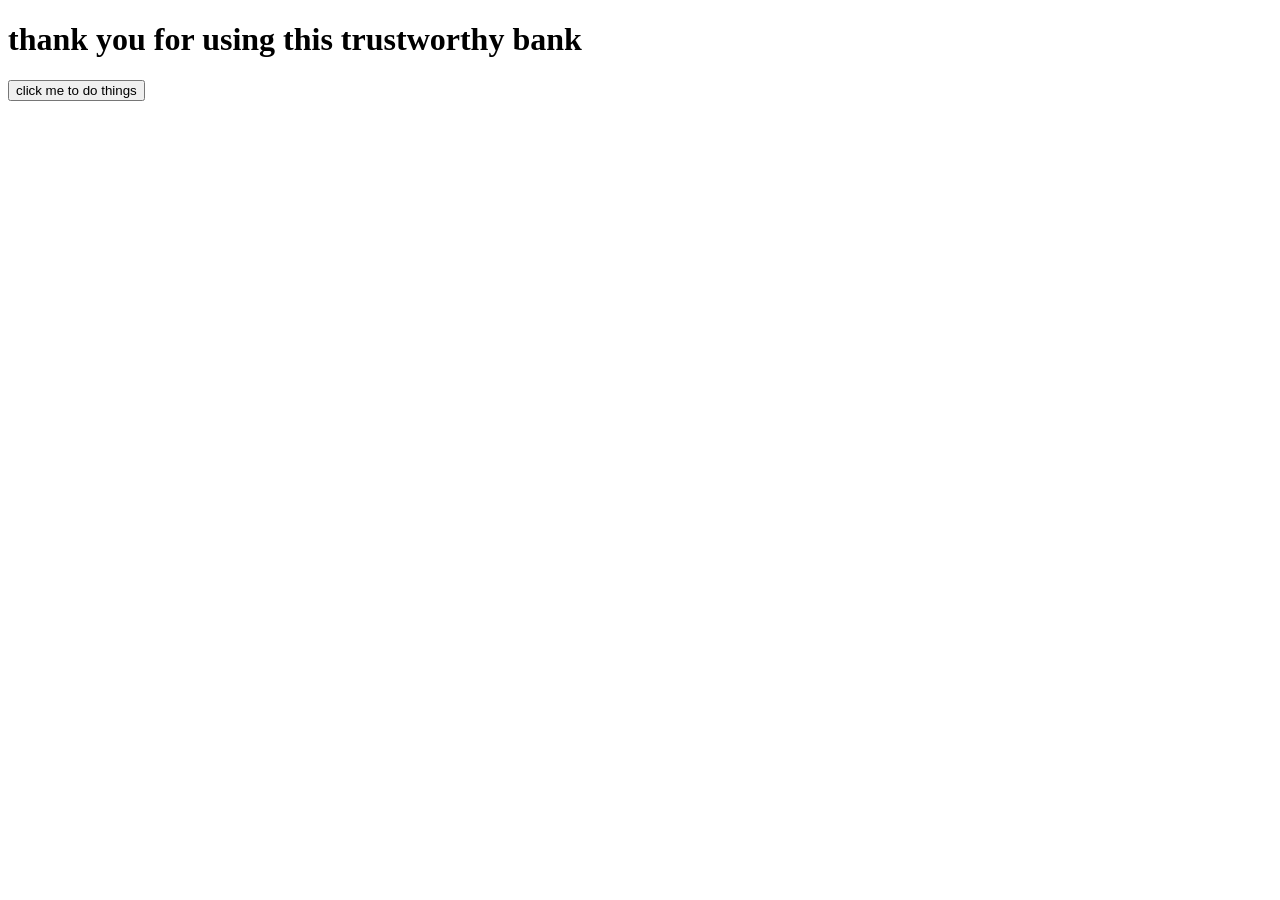
<file: lesson05/index.html>
<!DOCTYPE html>
<html lang="en" dir="ltr">
  <head>
    <meta charset="utf-8">
    <title>Bank Website</title>
  </head>
  <body>
    <h1> thank you for using this trustworthy bank</h1>
    <button onclick = "btn()"> click me to do things </button>

    <!--
    Direcitons:
    Enter Q to quit (immediately quits the program).
    Enter W to withdraw.
    The user will be prompted again to enter an amount to withdraw. After withdrawing money, they should be able to type another option.
    Enter D to deposit.
    The user will be prompted again to enter an amount to deposit. After depositing money, they should be able to type another option.
    Enter B to view balance.
    The user will see their balance. Afterwards, they should be able to type another option.
    The balance should update after any Withdrawal or Deposit transactions.
    The program will loop asking for input until the user enters Q.

    Extra challenges: The additional requirements below are optional. Implement them if you finish the Regular Challenge 1 (above) and are up for more!

  The user should not be able to make excessive withdrawals (no negative balances).
  The user should have a deposit cap of $50,000.
  The user should receive a warning to protect against low balances.
  Create an alert if the user tries to withdraw an amount that would leave them with less than $300 in their account, asking them to confirm if they're sure.-->
    <script src="./bank.js" charset="utf-8"></script>
  </body>
</html>
</file>
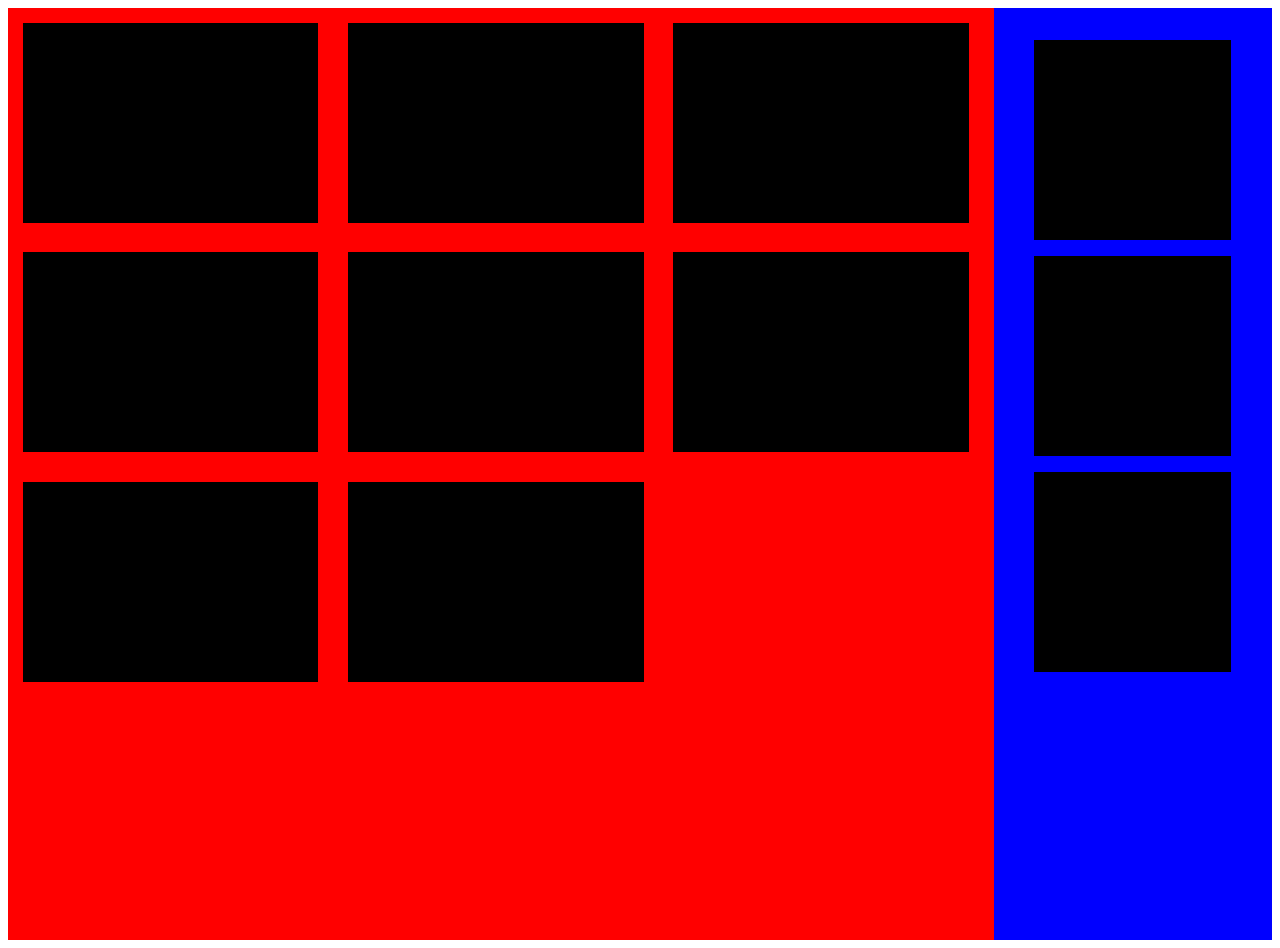
<file: lesson06/media-queries/index.html>
<!DOCTYPE html>
<html>
<head>
  <meta charset="utf-8">

  <title>Media Queries</title>
  <meta name="viewport" content="width=device-width, initial-scale=1">
  <link rel="stylesheet" type="text/css" media="screen" href="./styles.css">
</head>
<body>
  <section class="main-content">
    <section class="left-section">
      <div class="box-wrapper">
        <div class="box"></div>
        <div class="box"></div>
        <div class="box"></div>
        <div class="box"></div>
        <div class="box"></div>
        <div class="box"></div>
        <div class="box"></div>
        <div class="box"></div>
      </div>
    </section>
    <section class="right-section">
      <div class="box"></div>
      <div class="box"></div>
      <div class="box"></div>
    </section>

  </section>
</body>
</html>
</file>
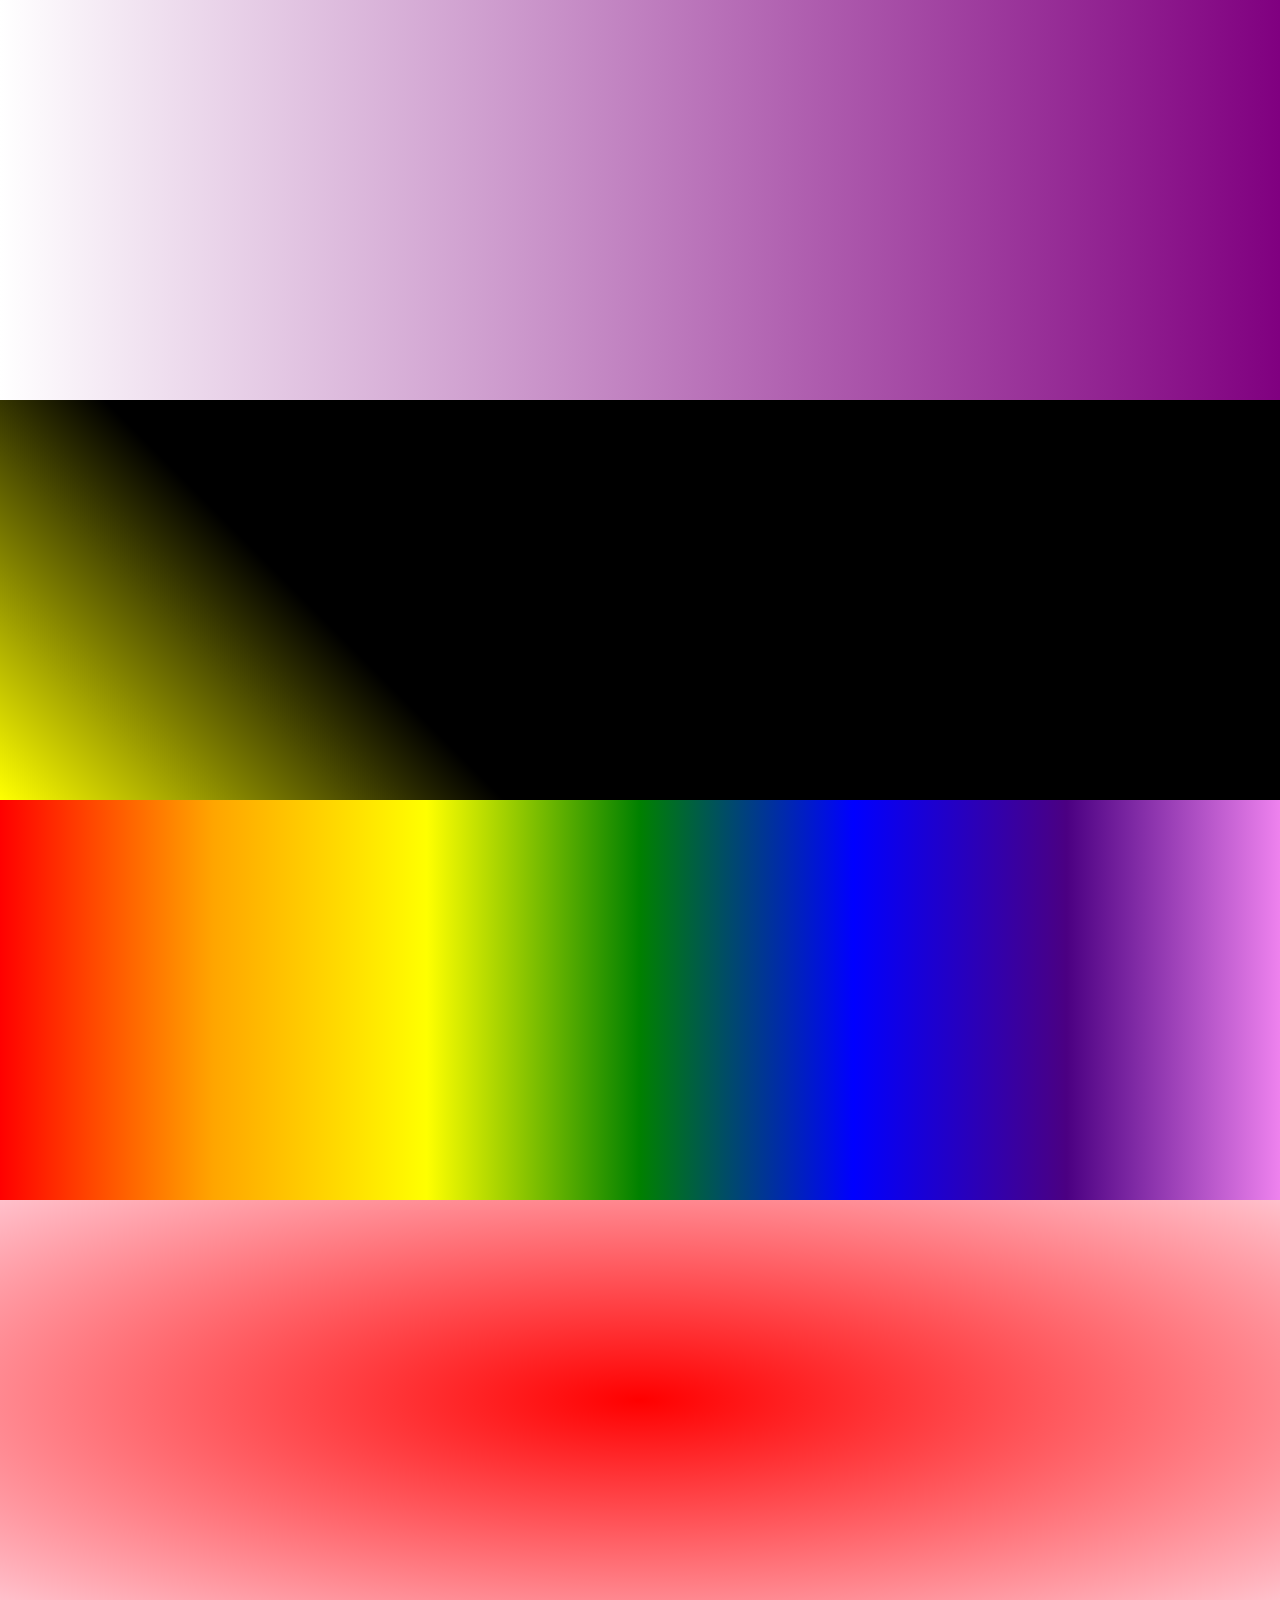
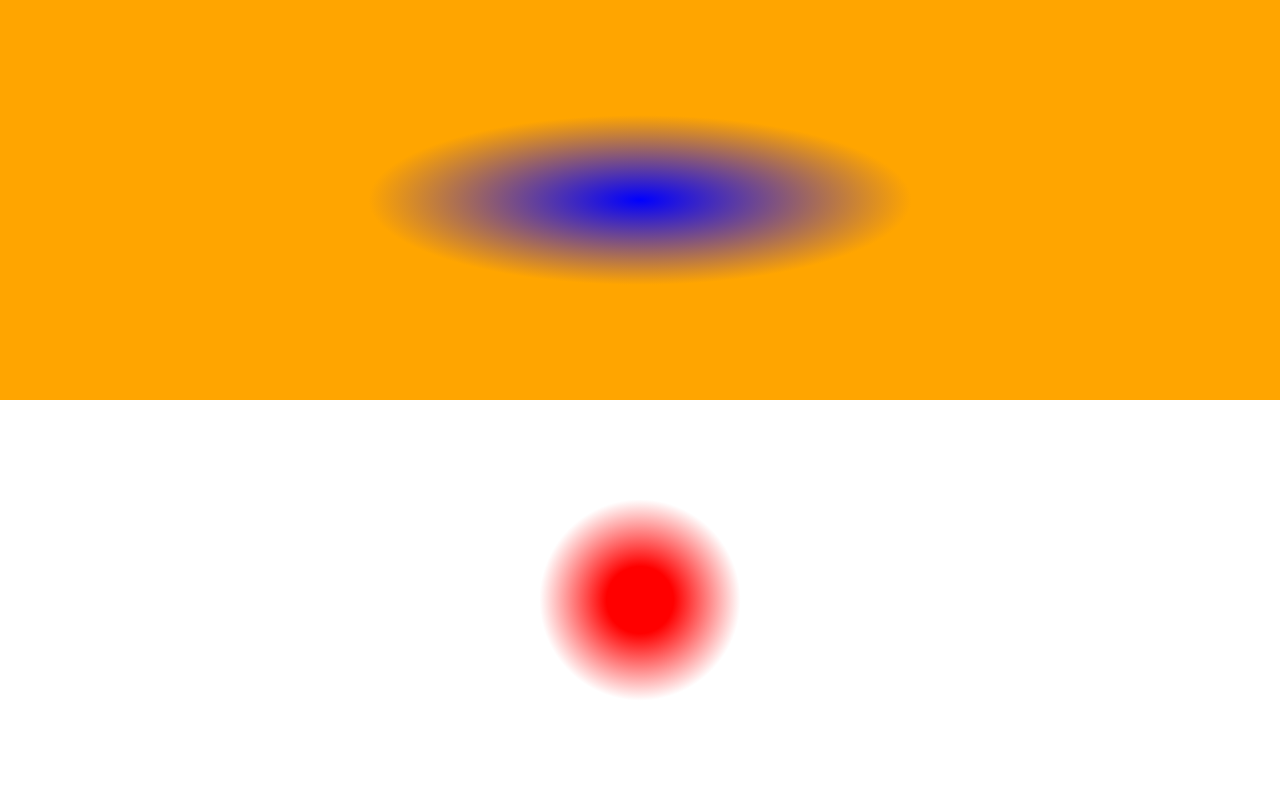
<file: lesson07/gradients/solution-code/index.html>
<!DOCTYPE html>
<html lang="en">
<head>
    <meta charset="UTF-8">
    <meta name="viewport" content="width=device-width, initial-scale=1.0">
    <meta http-equiv="X-UA-Compatible" content="ie=edge">
    <link rel="stylesheet" href="./styles.css">
    <title>Gradients</title>
</head>
<body>
    <div class="linear-gradient-1"></div>
    <div class="linear-gradient-2"></div>
    <div class="linear-gradient-3"></div>

    <div class="radial-gradient-1"></div>
    <div class="radial-gradient-2"></div>
    <div class="radial-gradient-3"></div>
</body>
</html>
</file>
<file: lesson06/media-queries/styles.css>
.main-content {
  width: 100%;
  display: flex;
  flex-direction: row;
  flex-wrap: nowrap;
}

.box-wrapper {
  width: 100%;
  display: flex;
  flex-direction: row;
  flex-wrap: wrap;
}

.box {
  width: 30%;
  margin: 1.5%;
  height: 200px;
  background: black;
}

.left-section {
  width: 80%;
  background-color: red;
}

.right-section {
  padding: 1rem;
  width: 20%;
  height: 900px;
  background-color: blue;
}

.right-section .box {
  width: 80%;
  margin: 1rem auto;
}

@media (max-width: 900px) {
  .left-section {
    width: 100%;
  }

  .right-section {
    display: none;
    width: 0;
  }
}

@media (max-width: 500px) {
  .box-wrapper {
    flex-direction: column;
  }

  .box {
    width: 80%;
    margin: 10px auto;
  }
}
</file>
<file: lesson07/gradients/solution-code/styles.css>
body {
    padding: 0;
    margin: 0;
}

div {
    height: 400px;
    width: 100%;
}

.linear-gradient-1 {
    background: linear-gradient(to left, purple, white);
}

.linear-gradient-2 {
    background: linear-gradient(45deg, yellow, black 30%);
}

.linear-gradient-3 {
    background: linear-gradient(
        to right,
        red, 
        orange, 
        yellow,
        green,
        blue,
        indigo,
        violet
    );
}

.radial-gradient-1 {
    background: radial-gradient(red, pink);
}

.radial-gradient-2 {
    background: radial-gradient(blue, orange 30%);
}

.radial-gradient-3 {
    background: radial-gradient(circle, red 5%, white 15%);
}
</file>
